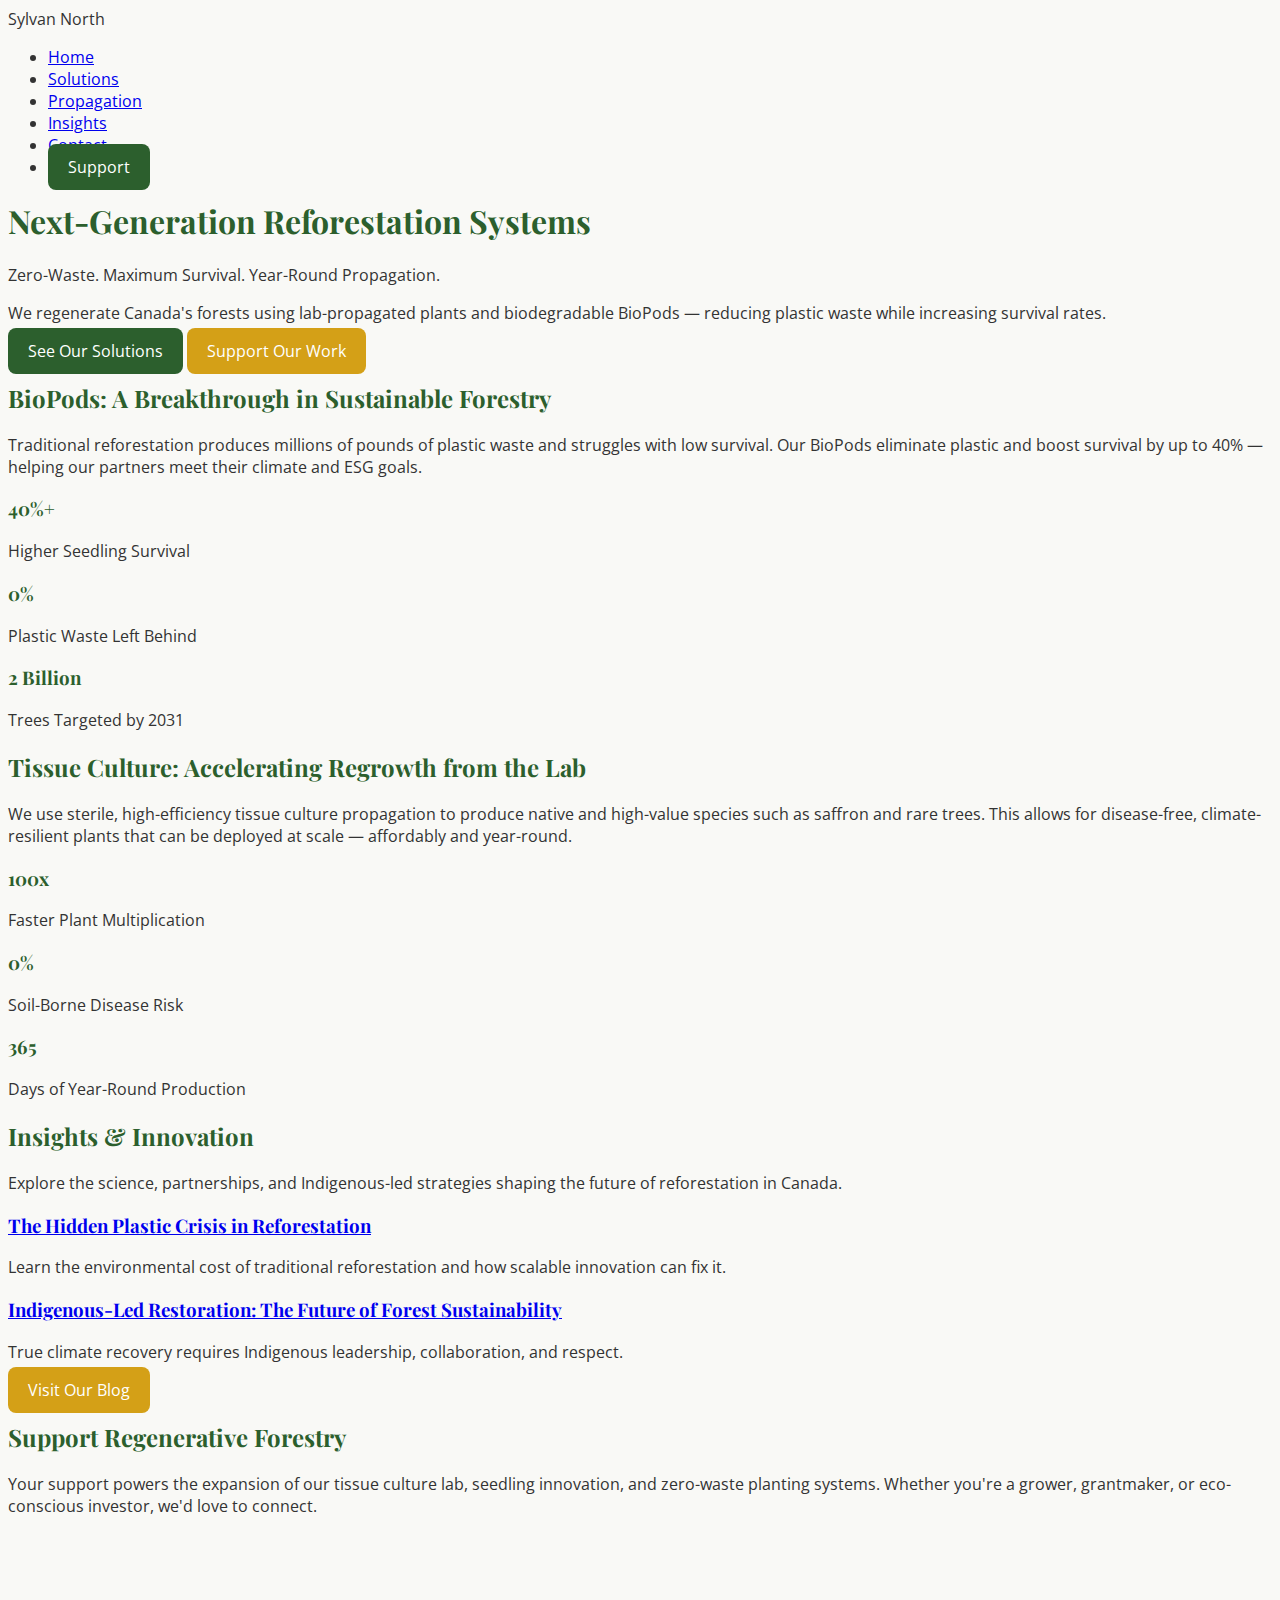
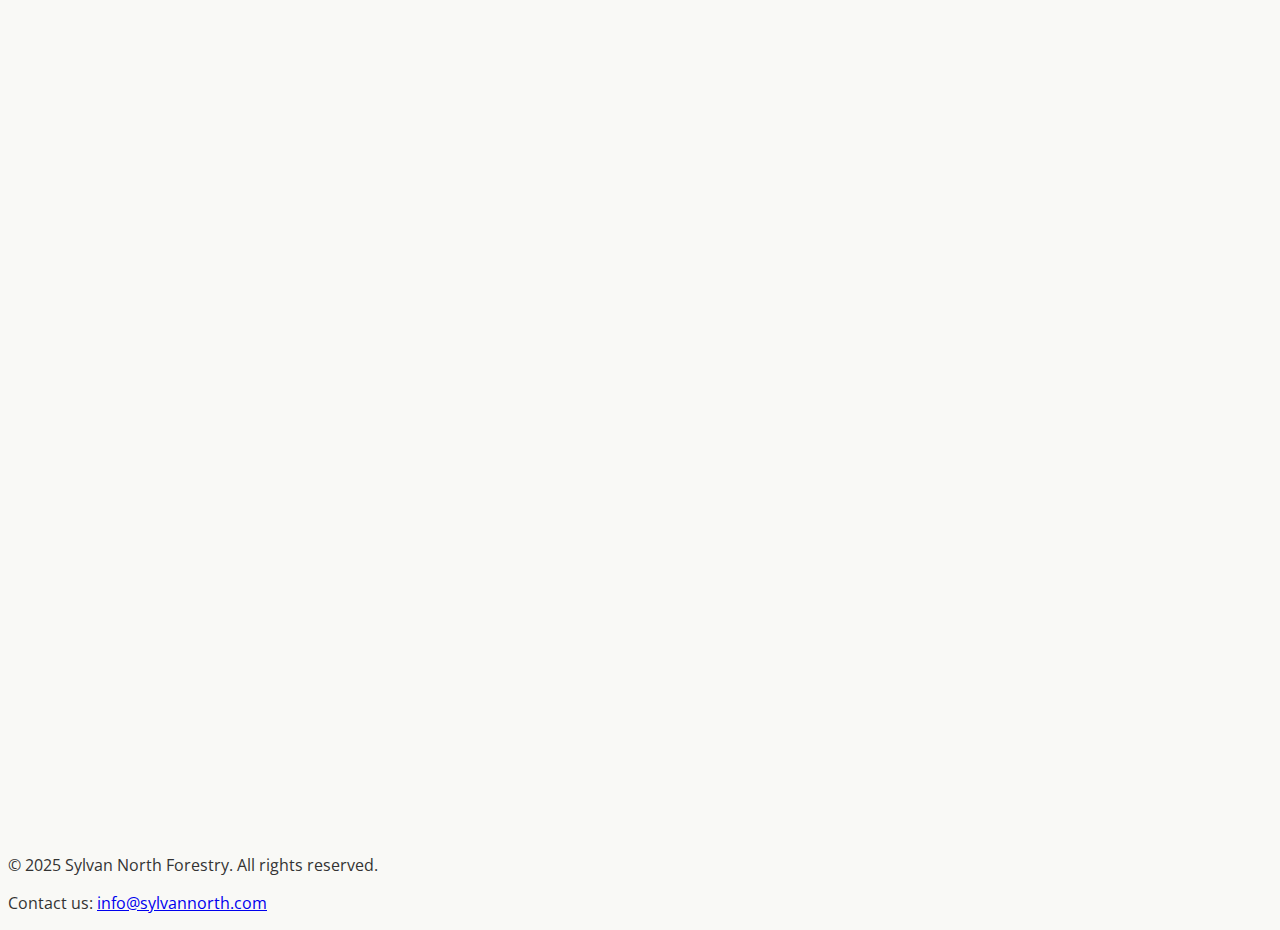
<file: index.html>
<!DOCTYPE html>
<html lang="en">
<head>
  <meta charset="UTF-8" />
  <meta name="viewport" content="width=device-width, initial-scale=1.0" />

  <title>Sylvan North Forestry | Regenerative Plant Propagation & BioPods</title>
  <meta name="description" content="Sylvan North pioneers zero-waste reforestation through tissue culture propagation and biodegradable BioPods. Regenerating Canada's forests with scalable solutions." />
  
  <!-- Open Graph -->
  <meta property="og:title" content="Sylvan North Forestry | Regenerative Plant Propagation & BioPods" />
  <meta property="og:description" content="Pioneering scalable, zero-waste solutions for Canada's forest regeneration. Empowering climate action through BioPod and lab-driven propagation innovation." />
  <meta property="og:image" content="https://sylvannorth.com/assets/forest-preview.jpg" />
  <meta property="og:url" content="https://sylvannorth.com" />
  <meta property="og:type" content="website" />
  
  <!-- Twitter Card -->
  <meta name="twitter:card" content="summary_large_image" />
  <meta name="twitter:title" content="Sylvan North Forestry | Regenerative Plant Propagation & BioPods" />
  <meta name="twitter:description" content="Canada's leading zero-waste plant propagation company using BioPods and tissue culture." />
  <meta name="twitter:image" content="https://sylvannorth.com/assets/forest-preview.jpg" />

  <!-- Fonts -->
  <link href="https://fonts.googleapis.com/css2?family=Playfair+Display:wght@600&family=Open+Sans:wght@400;700&display=swap" rel="stylesheet" />
  
  <!-- Main CSS -->
  <link rel="stylesheet" href="css/style.css" />
</head>

<body>
  <header class="site-header" role="banner">
    <div class="container">
      <div class="logo" aria-label="Sylvan North Logo">Sylvan North</div>
      <nav class="site-nav" role="navigation" aria-label="Main navigation">
        <ul>
          <li><a href="index.html">Home</a></li>
          <li><a href="#solutions">Solutions</a></li>
          <li><a href="#propagation">Propagation</a></li>
          <li><a href="blog.html">Insights</a></li>
          <li><a href="#contact">Contact</a></li>
          <li><a class="btn-primary" href="#support">Support</a></li>
        </ul>
      </nav>
    </div>
  </header>

  <main>
    <section class="hero" aria-labelledby="hero-heading">
      <div class="container">
        <h1 id="hero-heading">Next-Generation Reforestation Systems</h1>
        <p>Zero-Waste. Maximum Survival. Year-Round Propagation.</p>
        <p>We regenerate Canada's forests using lab-propagated plants and biodegradable BioPods — reducing plastic waste while increasing survival rates.</p>
        <a href="#solutions" class="btn-primary">See Our Solutions</a>
        <a href="#support" class="btn-secondary">Support Our Work</a>
      </div>
    </section>

    <section id="solutions" class="solutions" aria-labelledby="solutions-heading">
      <div class="container">
        <h2 id="solutions-heading">BioPods: A Breakthrough in Sustainable Forestry</h2>
        <p>Traditional reforestation produces millions of pounds of plastic waste and struggles with low survival. Our BioPods eliminate plastic and boost survival by up to 40% — helping our partners meet their climate and ESG goals.</p>
        <div class="metrics">
          <div class="metric"><h3>40%+</h3><p>Higher Seedling Survival</p></div>
          <div class="metric"><h3>0%</h3><p>Plastic Waste Left Behind</p></div>
          <div class="metric"><h3>2 Billion</h3><p>Trees Targeted by 2031</p></div>
        </div>
      </div>
    </section>

    <section id="propagation" class="propagation" aria-labelledby="propagation-heading">
      <div class="container">
        <h2 id="propagation-heading">Tissue Culture: Accelerating Regrowth from the Lab</h2>
        <p>We use sterile, high-efficiency tissue culture propagation to produce native and high-value species such as saffron and rare trees. This allows for disease-free, climate-resilient plants that can be deployed at scale — affordably and year-round.</p>
        <div class="metrics">
          <div class="metric"><h3>100x</h3><p>Faster Plant Multiplication</p></div>
          <div class="metric"><h3>0%</h3><p>Soil-Borne Disease Risk</p></div>
          <div class="metric"><h3>365</h3><p>Days of Year-Round Production</p></div>
        </div>
      </div>
    </section>

    <section class="blog-highlight" aria-labelledby="insights-heading">
      <div class="container">
        <h2 id="insights-heading">Insights & Innovation</h2>
        <p>Explore the science, partnerships, and Indigenous-led strategies shaping the future of reforestation in Canada.</p>
        <div class="blog-cards">
          <div class="blog-card">
            <h3><a href="post-1.html">The Hidden Plastic Crisis in Reforestation</a></h3>
            <p>Learn the environmental cost of traditional reforestation and how scalable innovation can fix it.</p>
          </div>
          <div class="blog-card">
            <h3><a href="post-2.html">Indigenous-Led Restoration: The Future of Forest Sustainability</a></h3>
            <p>True climate recovery requires Indigenous leadership, collaboration, and respect.</p>
          </div>
        </div>
        <a href="blog.html" class="btn-secondary">Visit Our Blog</a>
      </div>
    </section>

    <section id="support" class="support" aria-labelledby="support-heading">
      <div class="container">
        <h2 id="support-heading">Support Regenerative Forestry</h2>
        <p>Your support powers the expansion of our tissue culture lab, seedling innovation, and zero-waste planting systems. Whether you're a grower, grantmaker, or eco-conscious investor, we'd love to connect.</p>
        <iframe src="https://donorbox.org/embed/roots-of-change-support-local-reforestation-2" title="Support Sylvan North via Donorbox" frameborder="0" scrolling="no" height="900px" width="100%" style="max-width: 500px; min-width: 250px;" seamless></iframe>
      </div>
    </section>
  </main>

  <footer id="contact" role="contentinfo">
    <div class="container">
      <p>&copy; 2025 Sylvan North Forestry. All rights reserved.</p>
      <p>Contact us: <a href="mailto:info@sylvannorth.com">info@sylvannorth.com</a></p>
    </div>
  </footer>

  <script src="js/main.js"></script>
</body>
</html>
</file>
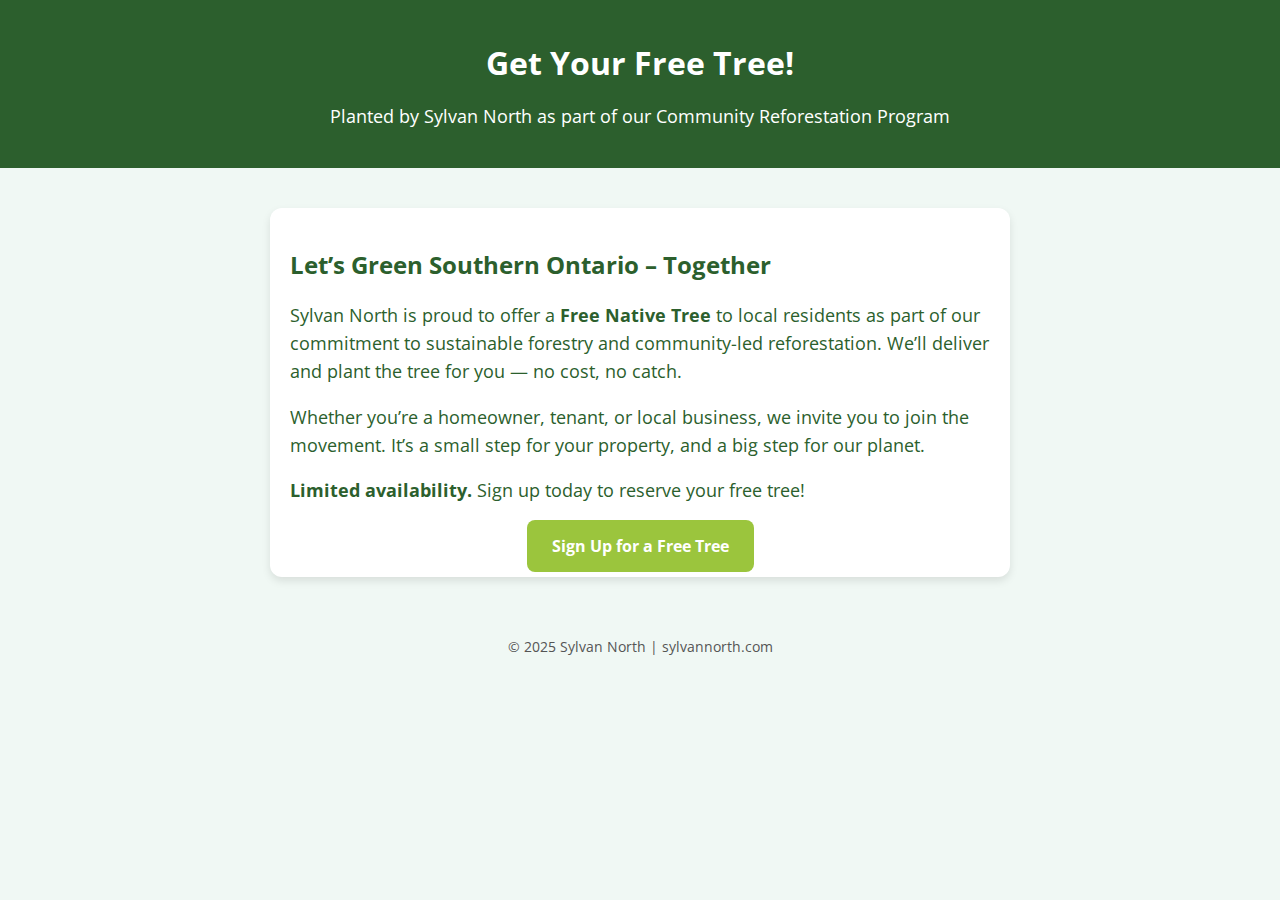
<file: free-tree/index.html>
<!DOCTYPE html>
<html lang="en">
<head>
  <meta charset="UTF-8">
  <meta name="viewport" content="width=device-width, initial-scale=1.0">
  <title>Free Tree Program | Sylvan North</title>
  <meta name="description" content="Get a free native tree planted on your property by Sylvan North. Join the movement to reforest Ontario!">
  <link rel="stylesheet" href="https://fonts.googleapis.com/css2?family=Open+Sans:wght@400;700&display=swap">
  <style>
    body {
      font-family: 'Open Sans', sans-serif;
      margin: 0;
      padding: 0;
      background-color: #f0f8f4;
      color: #2C5F2D;
    }
    .header {
      background-color: #2C5F2D;
      color: white;
      padding: 20px;
      text-align: center;
    }
    .content {
      max-width: 700px;
      margin: 40px auto;
      padding: 20px;
      background: white;
      border-radius: 12px;
      box-shadow: 0 4px 8px rgba(0,0,0,0.1);
    }
    h1 {
      font-size: 2em;
      margin-bottom: 10px;
    }
    p {
      font-size: 1.1em;
      line-height: 1.6;
    }
    .form-link {
      display: block;
      text-align: center;
      margin-top: 30px;
    }
    .form-link a {
      background-color: #9BC53D;
      color: white;
      text-decoration: none;
      padding: 15px 25px;
      border-radius: 8px;
      font-weight: bold;
      transition: background-color 0.3s;
    }
    .form-link a:hover {
      background-color: #6CAED9;
    }
    .footer {
      text-align: center;
      font-size: 0.9em;
      color: #555;
      padding: 20px;
    }
  </style>
</head>
<body>
  <div class="header">
    <h1>Get Your Free Tree!</h1>
    <p>Planted by Sylvan North as part of our Community Reforestation Program</p>
  </div>

  <div class="content">
    <h2>Let’s Green Southern Ontario – Together</h2>
    <p>Sylvan North is proud to offer a <strong>Free Native Tree</strong> to local residents as part of our commitment to sustainable forestry and community-led reforestation. We’ll deliver and plant the tree for you — no cost, no catch.</p>

    <p>Whether you’re a homeowner, tenant, or local business, we invite you to join the movement. It’s a small step for your property, and a big step for our planet.</p>

    <p><strong>Limited availability.</strong> Sign up today to reserve your free tree!</p>

    <div class="form-link">
      <a href="https://forms.gle/YOUR_FORM_ID_HERE" target="_blank">Sign Up for a Free Tree</a>
    </div>
  </div>

  <div class="footer">
    &copy; 2025 Sylvan North | sylvannorth.com
  </div>
</body>
</html>
</file>
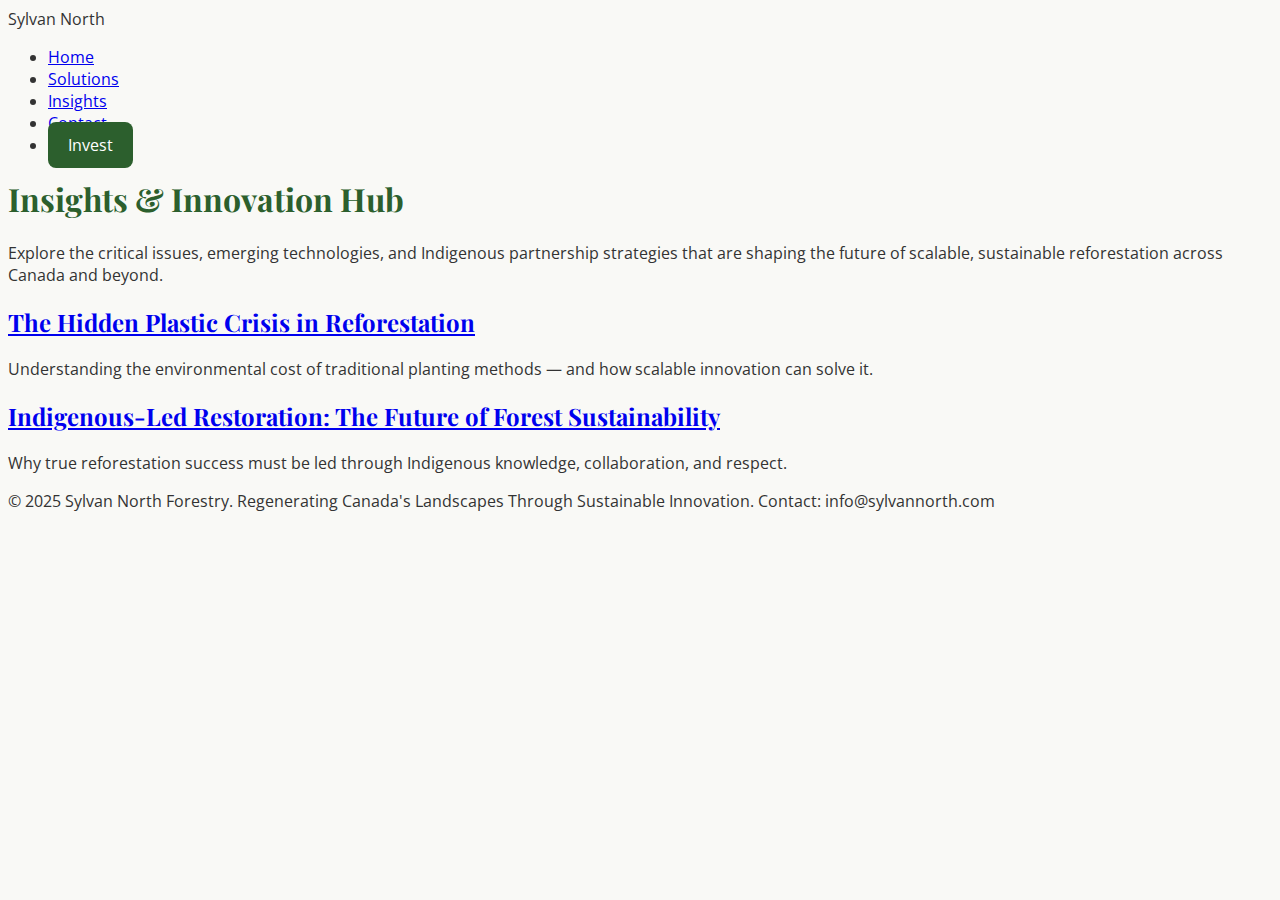
<file: blog.html>
<!DOCTYPE html>
<html lang="en">
<head>
  <meta charset="UTF-8">
  <meta name="viewport" content="width=device-width, initial-scale=1.0">
  <title>Sylvan North Forestry Insights | Sustainable Reforestation Thought Leadership</title>
  <meta name="description" content="Explore expert insights, innovations, and strategic developments in scalable sustainable reforestation with Sylvan North Forestry.">
  
  <!-- Google Fonts -->
  <link href="https://fonts.googleapis.com/css2?family=Playfair+Display:wght@600&family=Open+Sans:wght@400;700&display=swap" rel="stylesheet">
  
  <!-- Main CSS -->
  <link rel="stylesheet" href="css/style.css">
</head>

<body>

<header class="site-header">
  <div class="container">
    <div class="logo">Sylvan North</div>
    <nav class="site-nav">
      <ul>
        <li><a href="index.html">Home</a></li>
        <li><a href="index.html#solutions">Solutions</a></li>
        <li><a href="blog.html">Insights</a></li>
        <li><a href="index.html#contact">Contact</a></li>
        <li><a class="btn-primary" href="index.html#donate">Invest</a></li>
      </ul>
    </nav>
  </div>
</header>

<section class="blog-list">
  <div class="container">
    <h1>Insights & Innovation Hub</h1>
    <p>Explore the critical issues, emerging technologies, and Indigenous partnership strategies that are shaping the future of scalable, sustainable reforestation across Canada and beyond.</p>

    <div class="blog-cards">
      <div class="blog-card">
        <h2><a href="post-1.html">The Hidden Plastic Crisis in Reforestation</a></h2>
        <p>Understanding the environmental cost of traditional planting methods — and how scalable innovation can solve it.</p>
      </div>
      <div class="blog-card">
        <h2><a href="post-2.html">Indigenous-Led Restoration: The Future of Forest Sustainability</a></h2>
        <p>Why true reforestation success must be led through Indigenous knowledge, collaboration, and respect.</p>
      </div>
    </div>
  </div>
</section>

<footer id="contact">
  <div class="container">
    <div class="footer-info">
      <p>&copy; 2025 Sylvan North Forestry. Regenerating Canada's Landscapes Through Sustainable Innovation. Contact: info@sylvannorth.com</p>
    </div>
  </div>
</footer>

<script src="js/main.js"></script>

</body>
</html>
</file>
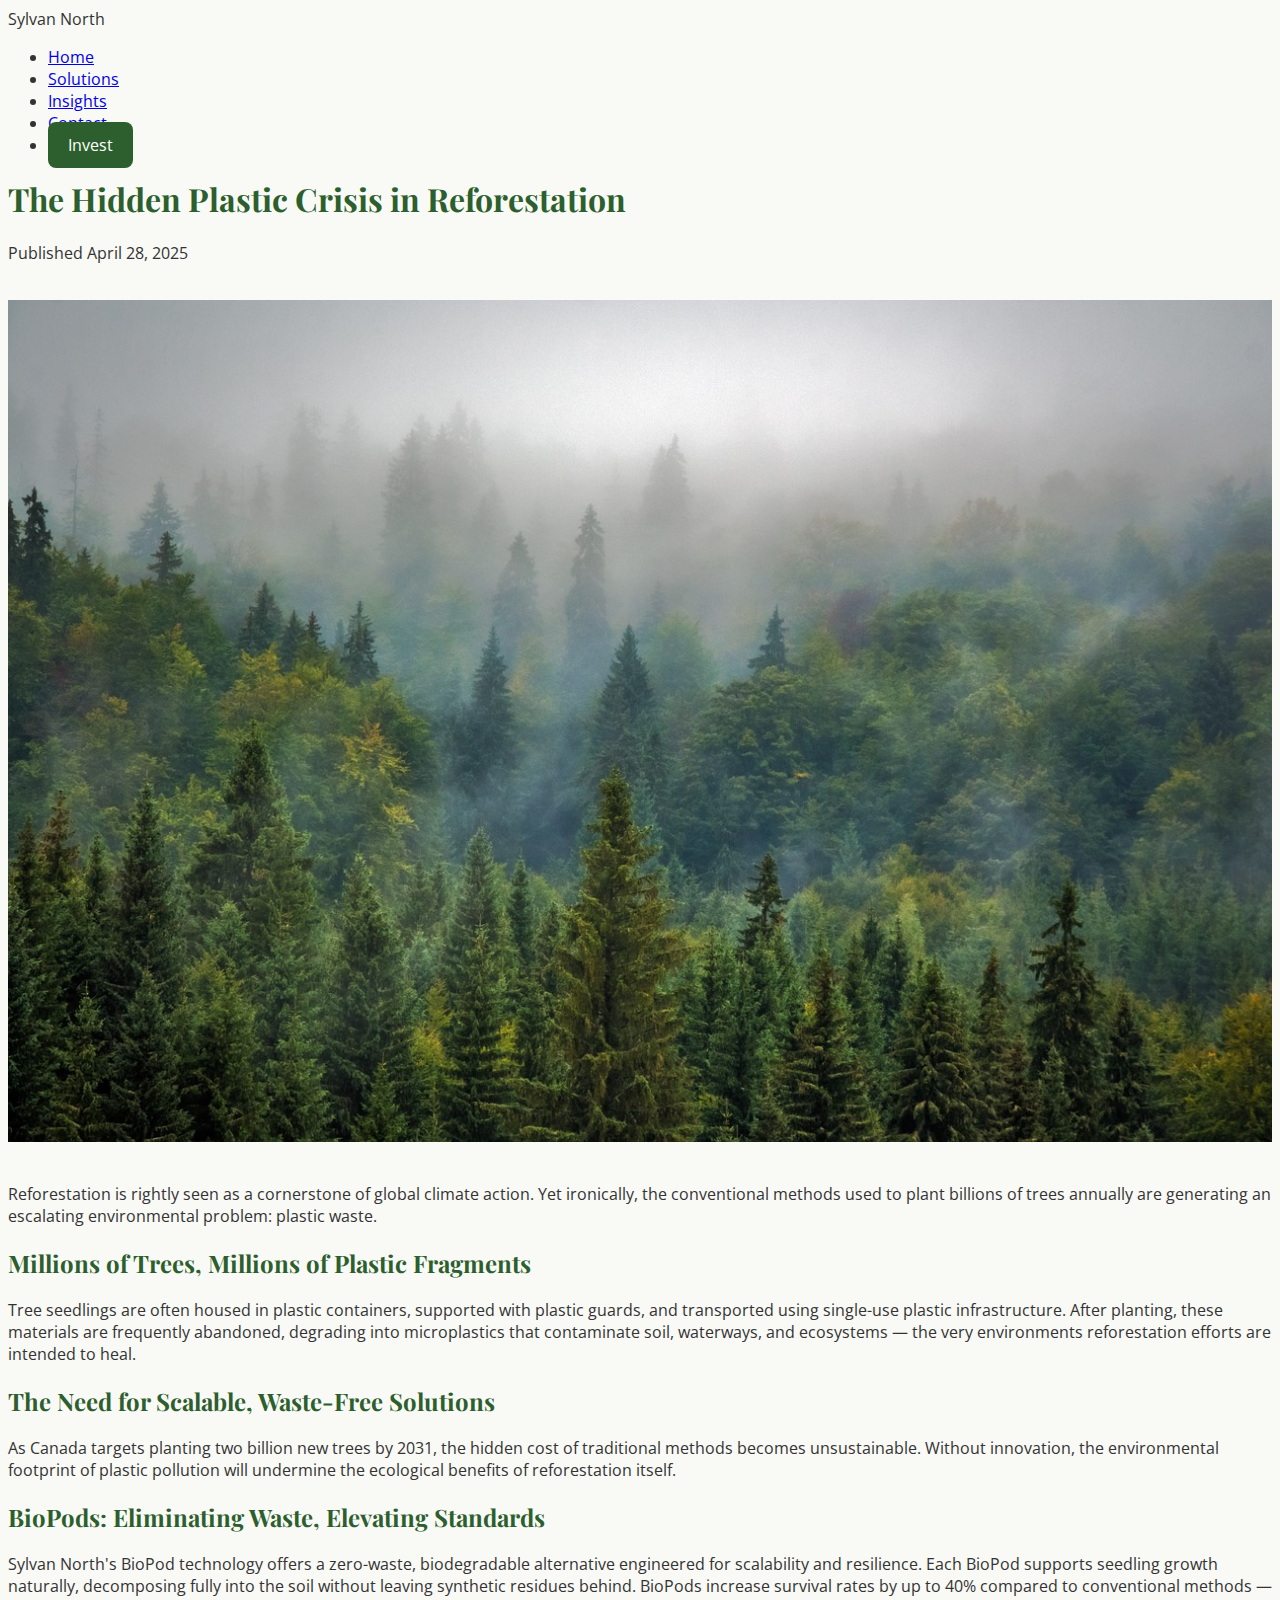
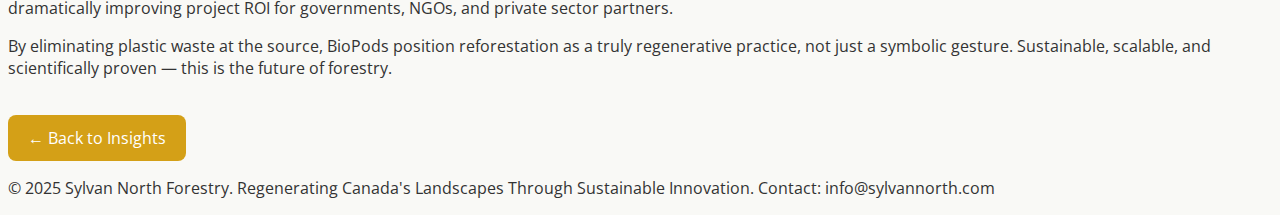
<file: post-1.html>
<!DOCTYPE html>
<html lang="en">
<head>
  <meta charset="UTF-8">
  <meta name="viewport" content="width=device-width, initial-scale=1.0">
  <title>The Hidden Plastic Crisis in Reforestation | Sylvan North Forestry Insights</title>
  <meta name="description" content="Discover why outdated tree planting practices contribute to plastic pollution and how Sylvan North's BioPods eliminate waste while increasing forest resilience.">

  <!-- Google Fonts -->
  <link href="https://fonts.googleapis.com/css2?family=Playfair+Display:wght@600&family=Open+Sans:wght@400;700&display=swap" rel="stylesheet">

  <!-- Main CSS -->
  <link rel="stylesheet" href="css/style.css">
</head>

<body>

<header class="site-header">
  <div class="container">
    <div class="logo">Sylvan North</div>
    <nav class="site-nav">
      <ul>
        <li><a href="index.html">Home</a></li>
        <li><a href="index.html#solutions">Solutions</a></li>
        <li><a href="blog.html">Insights</a></li>
        <li><a href="index.html#contact">Contact</a></li>
        <li><a class="btn-primary" href="index.html#donate">Invest</a></li>
      </ul>
    </nav>
  </div>
</header>

<section class="blog-post">
  <div class="container">
    <h1>The Hidden Plastic Crisis in Reforestation</h1>
    <p class="post-meta">Published April 28, 2025</p>

    <img src="assets/forest-preview.jpg" alt="Sustainable Reforestation" style="width:100%; margin: 20px 0;">

    <p>Reforestation is rightly seen as a cornerstone of global climate action. Yet ironically, the conventional methods used to plant billions of trees annually are generating an escalating environmental problem: plastic waste.</p>

    <h2>Millions of Trees, Millions of Plastic Fragments</h2>
    <p>Tree seedlings are often housed in plastic containers, supported with plastic guards, and transported using single-use plastic infrastructure. After planting, these materials are frequently abandoned, degrading into microplastics that contaminate soil, waterways, and ecosystems — the very environments reforestation efforts are intended to heal.</p>

    <h2>The Need for Scalable, Waste-Free Solutions</h2>
    <p>As Canada targets planting two billion new trees by 2031, the hidden cost of traditional methods becomes unsustainable. Without innovation, the environmental footprint of plastic pollution will undermine the ecological benefits of reforestation itself.</p>

    <h2>BioPods: Eliminating Waste, Elevating Standards</h2>
    <p>Sylvan North's BioPod technology offers a zero-waste, biodegradable alternative engineered for scalability and resilience. Each BioPod supports seedling growth naturally, decomposing fully into the soil without leaving synthetic residues behind. BioPods increase survival rates by up to 40% compared to conventional methods — dramatically improving project ROI for governments, NGOs, and private sector partners.</p>

    <p>By eliminating plastic waste at the source, BioPods position reforestation as a truly regenerative practice, not just a symbolic gesture. Sustainable, scalable, and scientifically proven — this is the future of forestry.</p>

    <a href="blog.html" class="btn-secondary" style="margin-top:20px; display:inline-block;">← Back to Insights</a>
  </div>
</section>

<footer id="contact">
  <div class="container">
    <div class="footer-info">
      <p>&copy; 2025 Sylvan North Forestry. Regenerating Canada's Landscapes Through Sustainable Innovation. Contact: info@sylvannorth.com</p>
    </div>
  </div>
</footer>

<script src="js/main.js"></script>

</body>
</html>
</file>
<file: css/style.css>
:root {
  --primary: #2C5F2D;
  --accent: #D4A017;
  --neutral: #A9A28F;
  --blue: #6CAED9;
  --text: #333;
}

body {
  font-family: 'Open Sans', sans-serif;
  color: var(--text);
  background-color: #f9f9f6;
}

.btn-primary {
  background-color: var(--primary);
  color: white;
  padding: 0.75rem 1.25rem;
  border-radius: 0.5rem;
  text-decoration: none;
}

.btn-secondary {
  background-color: var(--accent);
  color: white;
  padding: 0.75rem 1.25rem;
  border-radius: 0.5rem;
  text-decoration: none;
}

h1, h2, h3 {
  font-family: 'Playfair Display', serif;
  color: var(--primary);
}
</file>
